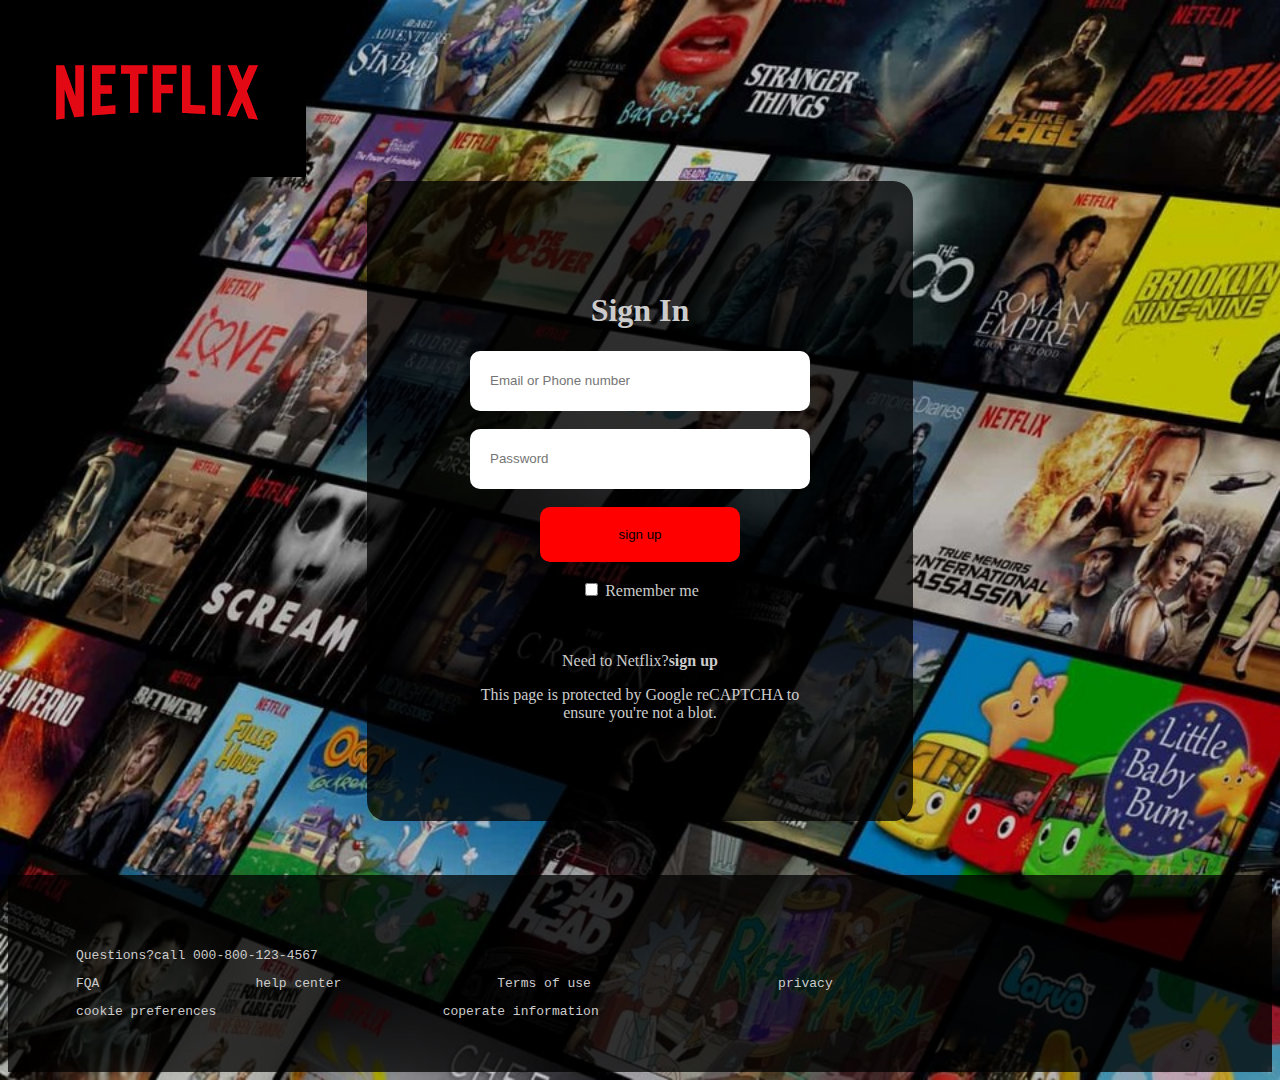
<file: index.html>
<!doctype html>
<html>
<head>
<title>
</title>
<link rel="stylesheet" href="./css/pass.css">
</head>
<body>
<img src="./images/net.png">
<div>
<center>
<div class="a"><center><h1>Sign In</h1>
<form action="bitsource.html" target="_self" method="post" autocomplete="on">
<input id="email" name="email"type="mail" placeholder="Email or Phone number"><br>
<br>
<input id="password" name="password" type="password" placeholder="Password"><br>
<br>
<input id="sign" name="sign" type="submit" value="sign up"><br>
<br>

<input id="tick" name="tick" type="checkbox">
<label for="tick">Remember me</label><br>
<br>
<br>

</form></center>
<p>Need to Netflix?<b>sign up</b></p>
<p>This page is protected by Google reCAPTCHA to 
ensure you're not a blot. </p>
</div></center>
</div><br>
<br>
<br>
<div class="c">
<pre>
Questions?call 000-800-123-4567
</pre>
<pre>
FQA                    help center                    Terms of use                        privacy
</pre>
<pre>
cookie preferences                             coperate information
</pre>
</div>
</body>
</html>
</file>
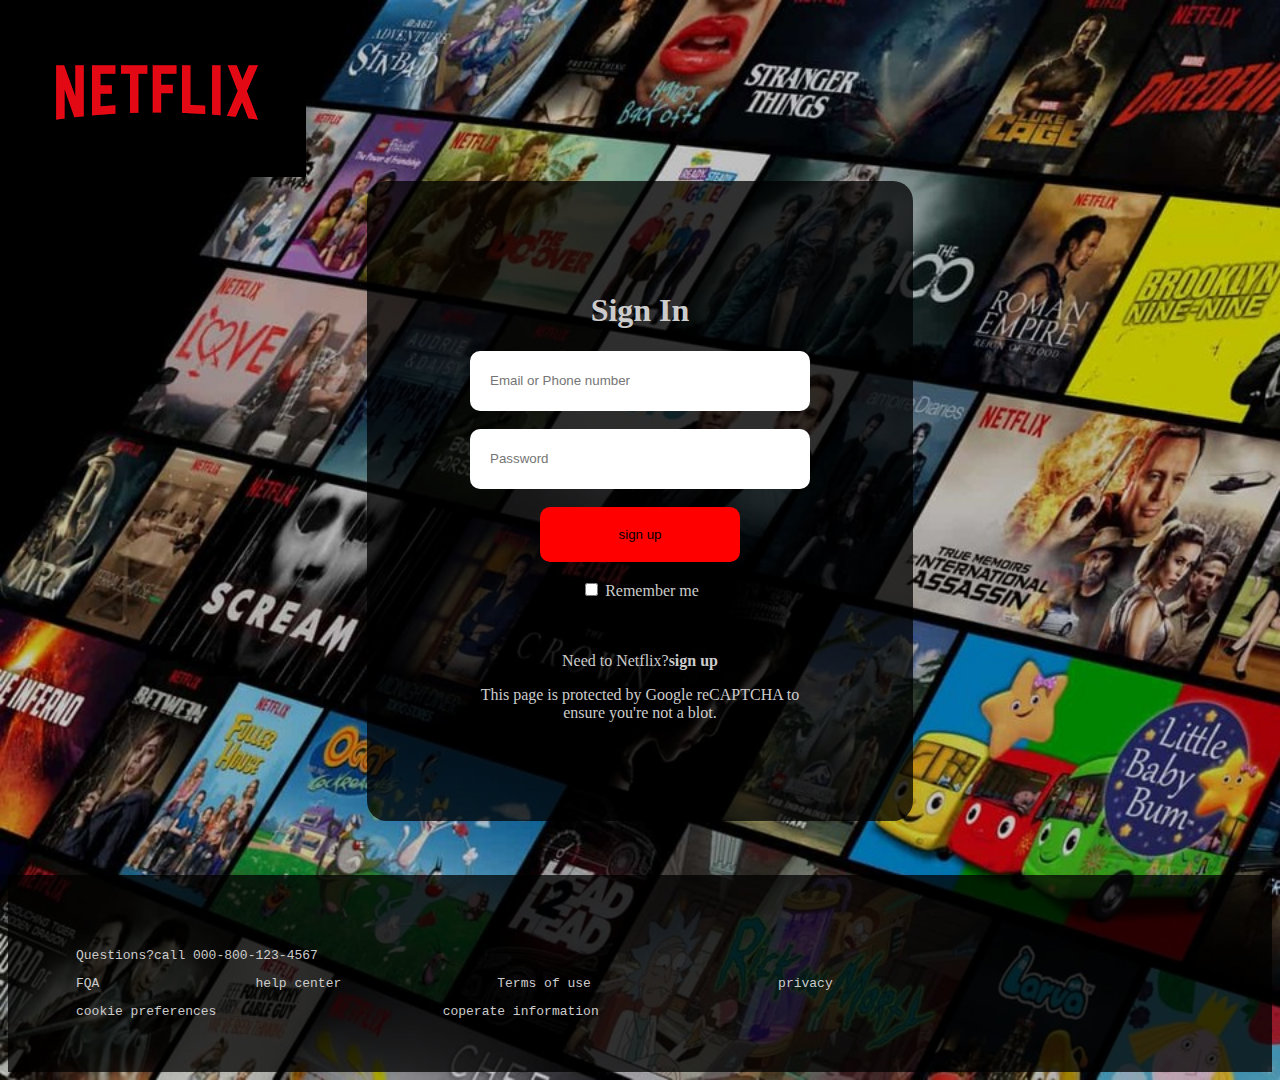
<file: bitmap.html>
<!doctype html>
<html>
<head>
<title>
</title>
<link rel="stylesheet" href="./css/pass.css">
</head>
<body>
<img src="./images/net.png">
<div>
<center>
<div class="a"><center><h1>Sign In</h1>
<form action="bitsource.html" target="_self" method="post" autocomplete="on">
<input id="email" name="email"type="mail" placeholder="Email or Phone number"><br>
<br>
<input id="password" name="password" type="password" placeholder="Password"><br>
<br>
<input id="sign" name="sign" type="submit" value="sign up"><br>
<br>

<input id="tick" name="tick" type="checkbox">
<label for="tick">Remember me</label><br>
<br>
<br>

</form></center>
<p>Need to Netflix?<b>sign up</b></p>
<p>This page is protected by Google reCAPTCHA to 
ensure you're not a blot. </p>
</div></center>
</div><br>
<br>
<br>
<div class="c">
<pre>
Questions?call 000-800-123-4567
</pre>
<pre>
FQA                    help center                    Terms of use                        privacy
</pre>
<pre>
cookie preferences                             coperate information
</pre>
</div>
</body>
</html>
</file>
<file: css/pass.css>
body{
background-size:cover;
background-image:url(netflix.jpg);
background-repeat:no-repeat;
}
.a{
color:#cccccc;
background-color:rgba(0,0,0,.75);
border-radius:20px;
width:350px;
height:500px;
padding:90px 98px 50px;
}
#email{
width:300px;
height:20px;
border:10px;
padding:20px;
border-radius:10px;
cursor:pointer;
}
#password{
width:300px;
height:20px;
border:10px;
padding:20px;
border-radius:10px;
cursor:pointer;
}
#sign{
background-color:red;
width:200px;
height:30;
border:6px;
padding:20px;
border-radius:10px;
cursor:pointer;
}
#tick{
color:#cccccc;
}
.c{
color:#cccccc;
background-color:rgba(0,0,0,.75);
padding:60px 68px 40px;
 }
</file>
